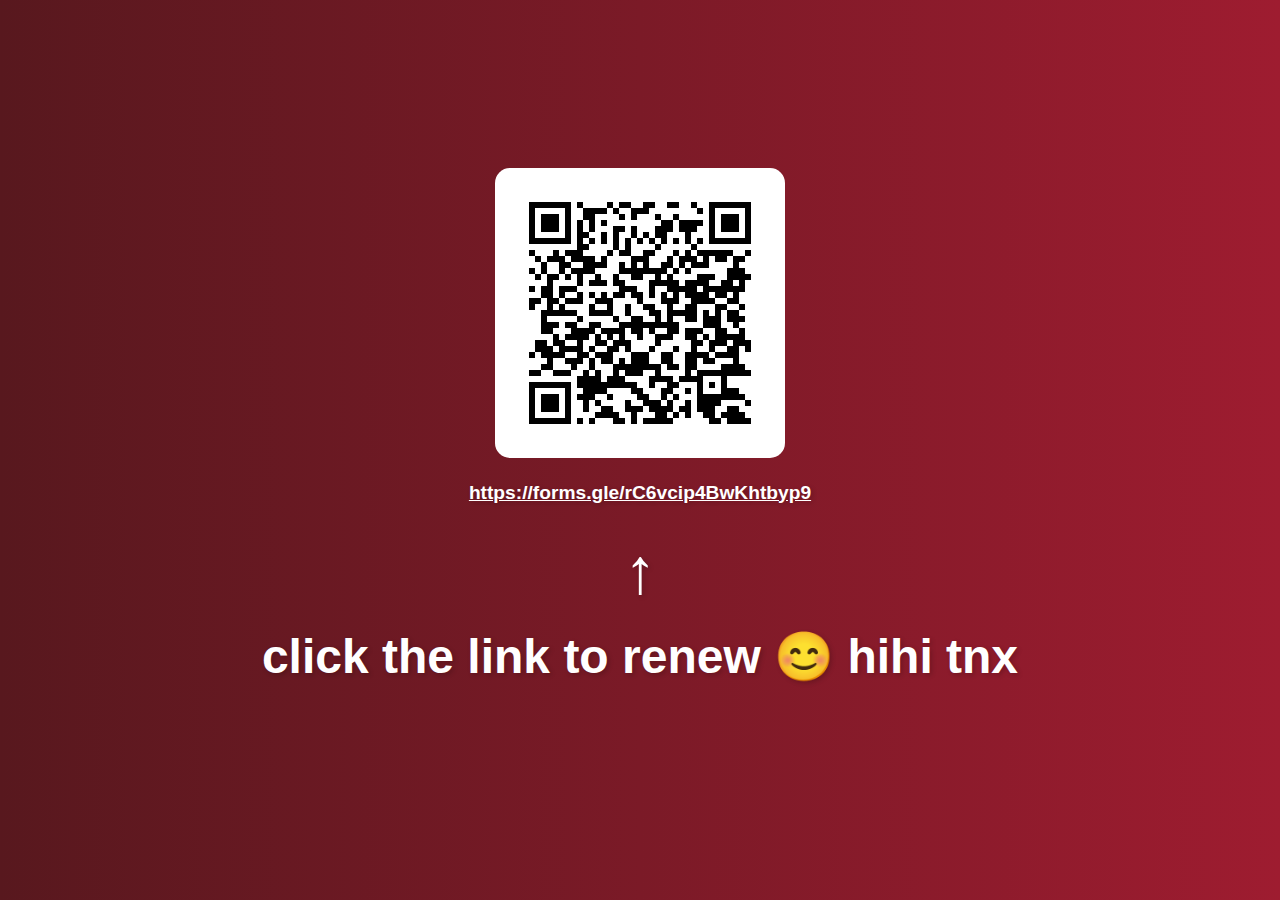
<file: page2.html>
<!DOCTYPE html>
<html>
<head>
    <meta charset="UTF-8" />
    <title>UP IECEP</title>
    <link rel="stylesheet" href="styles.css">
</head>
<body>
    <div class="container">
        <div class="qr-container">
            <a href="https://forms.gle/rC6vcip4BwKhtbyp9" target="_blank">
                <img src="qr-forms.png" alt="QR Code" class="qr-code">
            </a>
        </div>

        <h2 id="forms">
            <a href="https://forms.gle/rC6vcip4BwKhtbyp9" target="_blank">https://forms.gle/rC6vcip4BwKhtbyp9</a>
        </h2>
        
        <div class="arrow-container">
            <h1 id="click">↑</h1>
        </div>
        <h3 id="renew-text">click the link to renew 😊 hihi tnx</h3>
    </div>
</body>
</html>
</file>
<file: styles.css>
/* General */
body {
    background-image: linear-gradient(to right, #58181e , #9e1c30);
    display: flex;
    justify-content: center;
    align-items: center;
    height: 100vh;
    margin: 0;
    font-family: Arial, sans-serif;
    text-align: center;
    flex-direction: column;
}

/* Main Container */
.container {
    text-align: center;
    width: 90%;
    max-width: 1000px;
}

/* Headings */
h1 {
    color: #ffffff;
    font-size: 6rem;
    font-weight: bold;
    text-shadow: 2px 2px 5px rgba(0, 0, 0, 0.2);
}

h2 {
    color: #ffffff;
    font-weight: bolder;
    font-size: 2rem;
    text-shadow: 2px 2px 5px rgba(0, 0, 0, 0.2);
    margin-top: 5px;
    margin-bottom: 10px;
}

#click {
    color: #ffffff;
    font-size: 4rem;
    font-weight: bold;
    text-shadow: 2px 2px 5px rgba(0, 0, 0, 0.2);
    margin: 0;
}

#forms {
    color: #ffffff;
    font-weight: bold;
    font-size: 1.2rem;
    text-shadow: 2px 2px 5px rgba(0, 0, 0, 0.2);
    margin-top: 20px;
    margin-bottom: 30px;
}

#forms a {
    color: #ffffff;
    text-decoration: underline;
    transition: color 0.2s;
}

#forms a:hover {
    color: #ffcccc;
}

#renew-text {
    color: #ffffff;
    font-size: 3rem;
    font-weight: bold;
    text-shadow: 2px 2px 5px rgba(0, 0, 0, 0.2);
    margin-top: 20px;
}

.qr-container {
    display: flex;
    justify-content: center;
    align-items: center;
    margin-bottom: 20px;
}

.qr-code {
    width: 270px;
    height: 270px;
    border-radius: 15px;
    background-color: white;
    padding: 10px;
    transition: transform 0.2s;
}

.qr-container a:hover .qr-code {
    transform: scale(1.05);
}

.arrow-container {
    display: flex;
    justify-content: center;
    align-items: center;
    margin: 20px 0;
}

/* Buttons */
.bttn {
    background-color: #58181e;
    color: white;
    border: none;
    padding: 10px 20px;
    font-size: 1rem;
    border-radius: 10px;
    cursor: pointer;
    text-decoration: none;
    display: inline-block;
    transition: background-color 0.2s, transform 0.2s;
}

/* Image Container */
.img-container {
    display: flex;
    justify-content: center;
    align-items: center;
    gap: 20px;
    margin-top: 10px;
}

/* Equal-sized Image Boxes */
.image-box {
    width: 90px;
    height: 90px;
    display: flex;
    justify-content: center;
    align-items: center;
    border-radius: 20px;
    font-size: 1rem;
    color: black;
}

/* Button Container */
.bttn-container {
    display: flex;
    justify-content: center;
    gap: 20px;
    margin-top: 20px;
}
</file>
